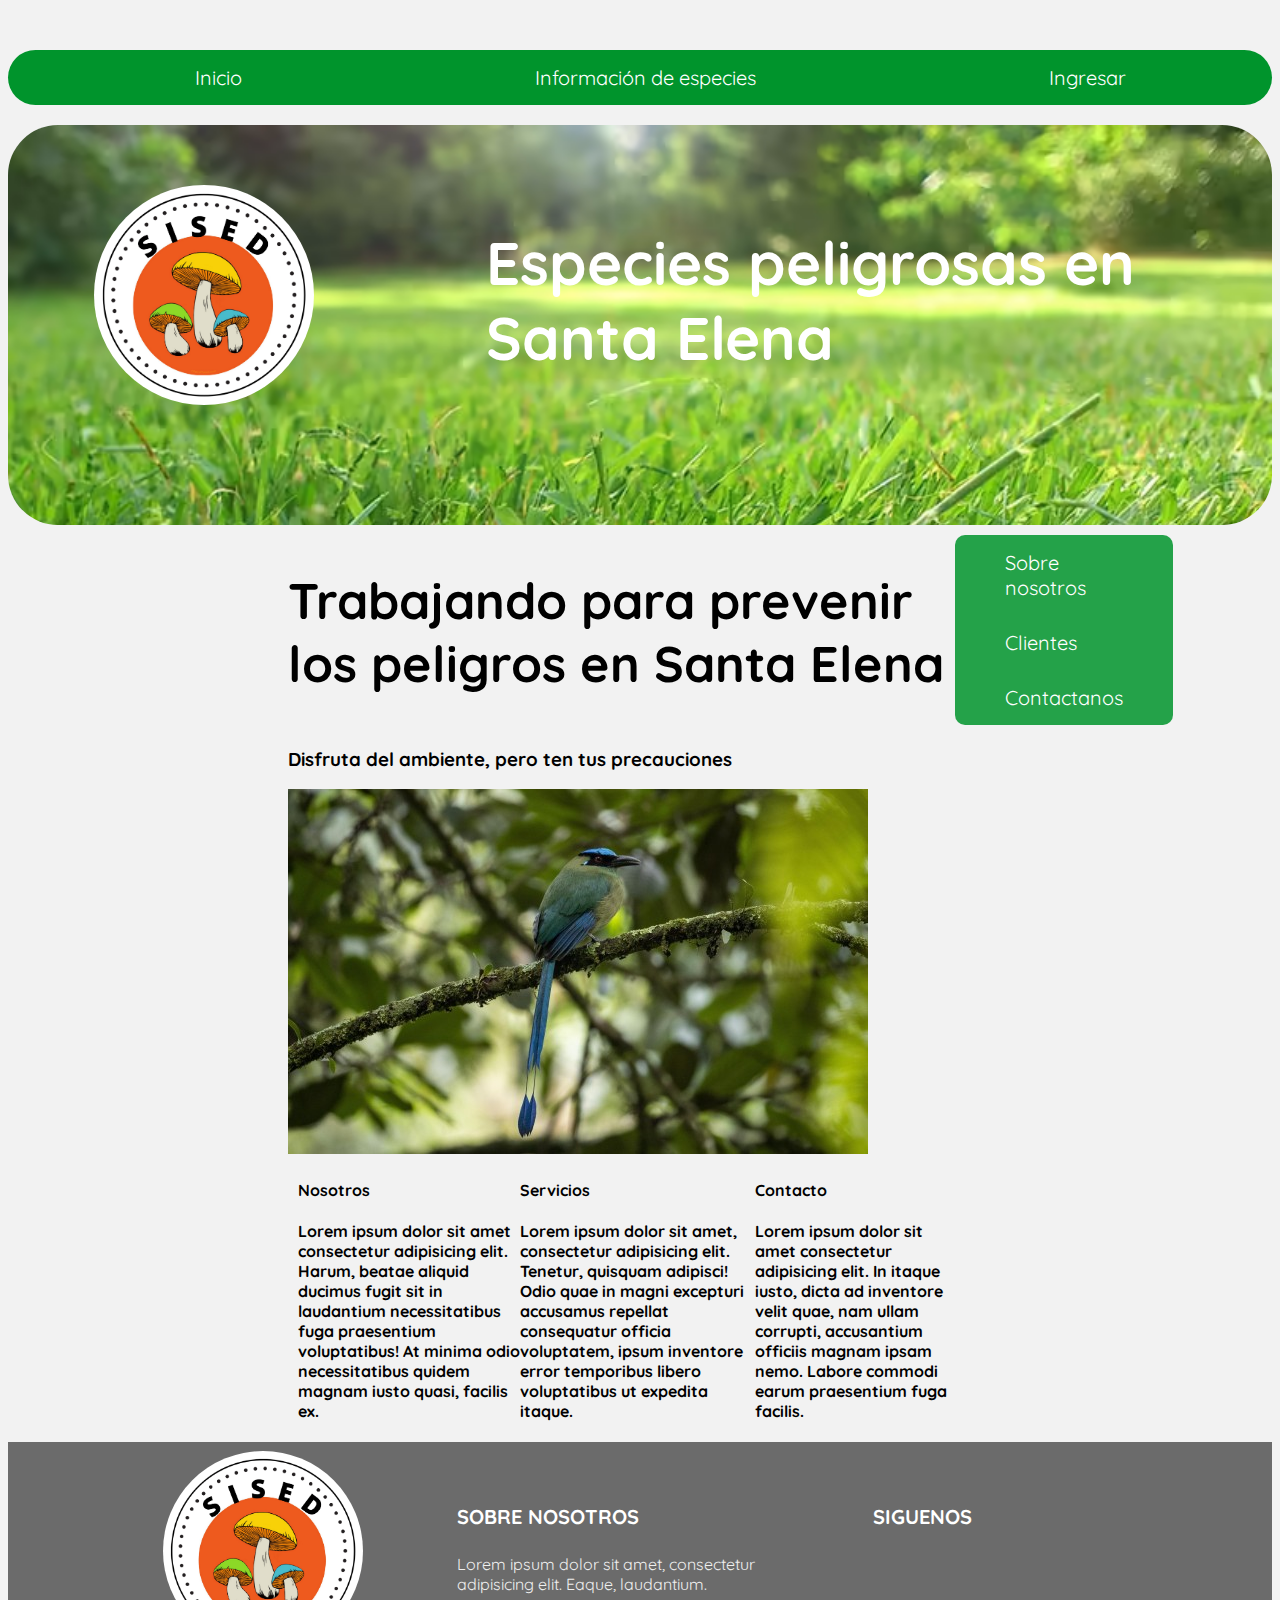
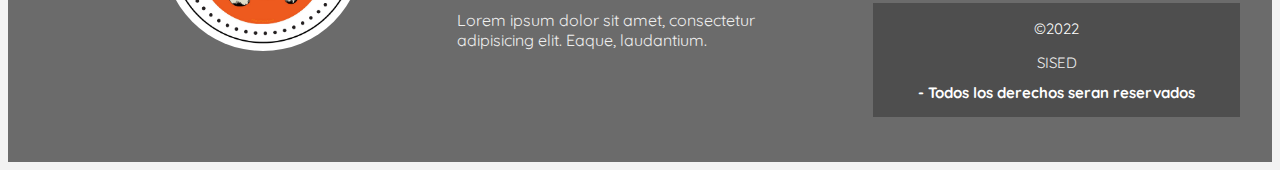
<file: sised-prototipo/index.html>
<!DOCTYPE html>
<html lang="en">
<!--Prueba del git (ignorar)-->

<head>
    <meta charset="UTF-8">
    <meta http-equiv="X-UA-Compatible" content="IE=edge">
    <meta name="viewport" content="width=device-width, initial-scale=1.0">
    <link rel="stylesheet" href="./style/style.css">
    <link rel="shortcut icon" href="./assests/icono-circule.png" type="image/x-icon">
    <title>SISED</title>
</head>

<body id="inicio">
    <header>
        <nav>
            <ul class="menu-horizontal">
                <li class="lista lista-a"><a href="index.html">Inicio</a></li>
                <li class="lista"><a href="./informacion-especies.html">Información de especies</a></li>
                <li class="lista lista-r">
                    <a href="#">Ingresar</a>
                    <ul class="menu-vertical">
                        <li class="desplegable"><a href="./registrarse.html">Registrarse</a></li>
                        <li class="desplegable"><a href="./inicio-sesion.html">Iniciar Sesión</a></li>
                    </ul>
                </li>
            </ul>
        </nav>
    </header>
    <div class="titulo_y_logo">
        <div class="logo"><img src="./assests/logo.png" alt="Logo">
        </div>
        <div class="titulo">
            <h1>Especies peligrosas en Santa Elena</h1>
        </div>
    </div>
    <main>
        <div class="informacion_principal">
            <div class="subtitulo_principal">
                <h1>Trabajando para prevenir los peligros en Santa Elena</h1>
            </div>
            <div class="subtitulo1">
                <h3>Disfruta del ambiente, pero ten tus precauciones</h3>
            </div>
            <div class="imagen"><img src="./assests/image_content_36688116_20201116184458.jpg" alt=""></div>
            <div class="subtitulos_varios">
                <div>
                    <h4>Nosotros</h4>
                    <h4>Lorem ipsum dolor sit amet consectetur adipisicing elit. Harum, beatae aliquid ducimus fugit sit
                        in laudantium necessitatibus fuga praesentium voluptatibus! At minima odio necessitatibus quidem
                        magnam iusto quasi, facilis ex.</h4>
                </div>
                <div>
                    <h4>Servicios</h4>
                    <h4>Lorem ipsum dolor sit amet, consectetur adipisicing elit. Tenetur, quisquam adipisci! Odio quae
                        in magni excepturi accusamus repellat consequatur officia voluptatem, ipsum inventore error
                        temporibus libero voluptatibus ut expedita itaque.</h4>
                </div>
                <div>
                    <h4>Contacto</h4>
                    <h4>Lorem ipsum dolor sit amet consectetur adipisicing elit. In itaque iusto, dicta ad inventore
                        velit quae, nam ullam corrupti, accusantium officiis magnam ipsam nemo. Labore commodi earum
                        praesentium fuga facilis.</h4>
                </div>
            </div>
        </div>
        <div>
            <ul class="menusito">
                <li class="primero"><a href="#" class="primero">Sobre nosotros</a></li>
                <li class="mitad"><a href="#">Clientes</a></li>
                <li class="ultimo"><a href="https://www.instagram.com/sised_pia/" class="ultimo">Contactanos</a></li>
            </ul>
        </div>
    </main>
    </div>
    <script src="./script/script.js"></script>
    <footer class="Piedepagina">
        <div class="grupo1">
            <div class="box">
                <figure>
                    <a href="#">
                        <img src="./assests/logo.png" alt="Logo de SISED">
                    </a>
                </figure>
            </div>
            <div class="box">
                <h2>SOBRE NOSOTROS</h2>
                <p>Lorem ipsum dolor sit amet, consectetur adipisicing elit. Eaque, laudantium.</p>
                <p>Lorem ipsum dolor sit amet, consectetur adipisicing elit. Eaque, laudantium.</p>
            </div>
            <div class="box">
                <h2>SIGUENOS</h2>
                <div class="redsocial">
                    <a href="#" class="fa fa-facebook"></a>
                    <a href="#" class="fa fa-instagram"></a>
                    <a href="#" class="fa fa-twitter"></a>
                    <a href="#" class="fa fa-youtube"></a>
                </div>
                <div class="grupo2">
                    <small>&copy;2022 <p>SISED</p> <b> - Todos los derechos seran reservados</b></small>
                </div>
            </div>
        </div>
    </footer>

</body>

</html>
</file>
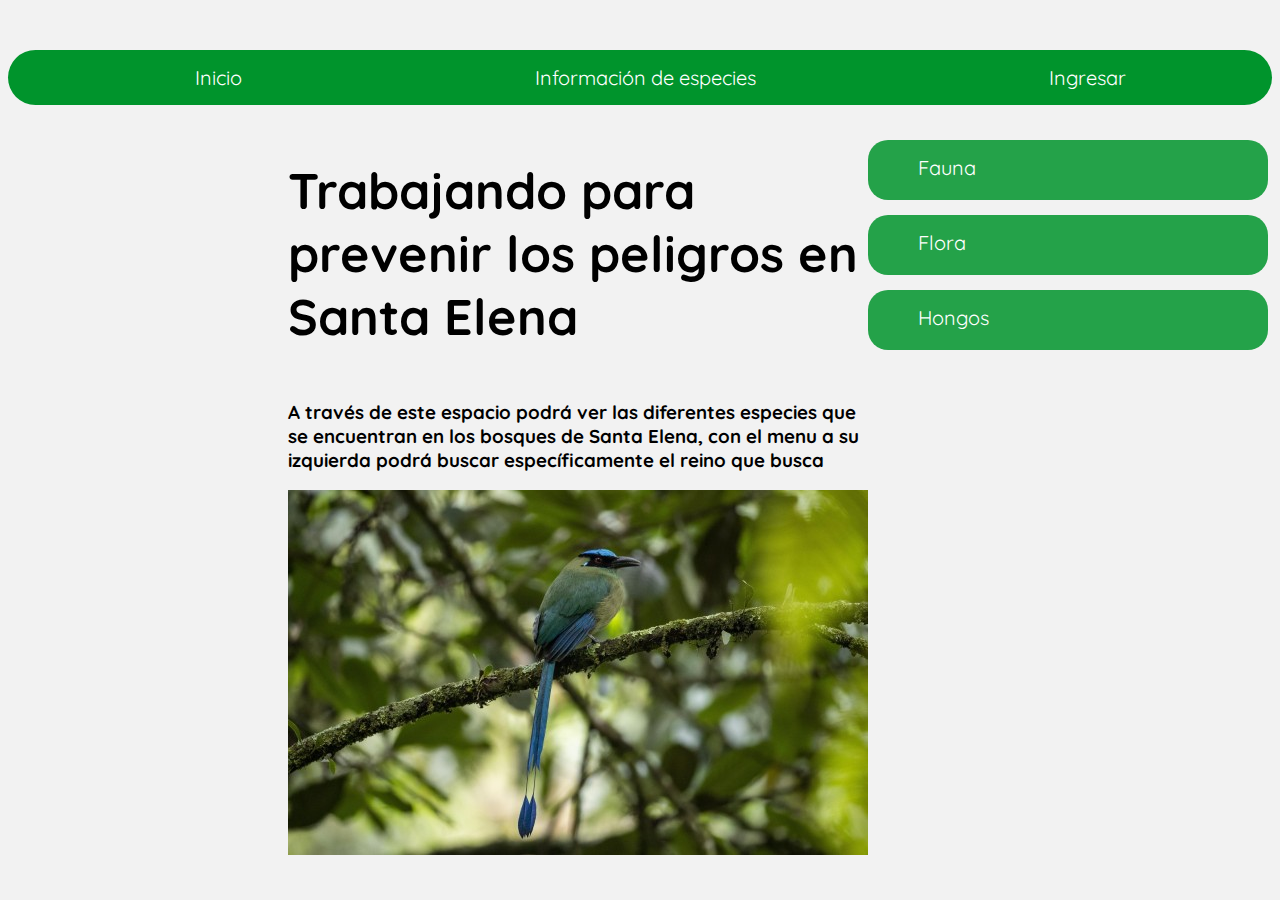
<file: sised-prototipo/animales.html>
<!DOCTYPE html>
<html lang="en">
<head>
    <meta charset="UTF-8">
    <meta http-equiv="X-UA-Compatible" content="IE=edge">
    <meta name="viewport" content="width=device-width, initial-scale=1.0">
    <link rel="stylesheet" href="./style/style.css">
    <link rel="shortcut icon" href="./assests/icono-circule.png" type="image/x-icon">
    <title>Document</title>
</head>
<body>
    <header>
        <nav>
            <ul class="menu-horizontal">
                <li class="lista lista-a"><a href="index.html">Inicio</a></li>
                <li class="lista"><a href="./informacion-especies.html">Información de especies</a></li>
                <li class="lista lista-r">
                    <a href="#">Ingresar</a>
                    <ul class="menu-vertical">
                        <li class="desplegable"><a href="./registrarse.html">Registrarse</a></li>
                        <li class="desplegable"><a href="./inicio-sesion.html">Iniciar Sesión</a></li>
                    </ul>
                </li>
            </ul>
        </nav>
    </header>
    <main>
        <div class="informacion_principal">
            <div class="subtitulo_principal">
                <h1>Trabajando para prevenir los peligros en Santa Elena</h1>
            </div>
            <div class="subtitulo1">
                <h3>A través de este espacio podrá ver las diferentes especies que se encuentran en los bosques de Santa Elena, con el menu a su izquierda podrá buscar específicamente el reino que busca</h3>
            </div>
            <div class="imagen"><img src="./assests/image_content_36688116_20201116184458.jpg" alt=""></div>
        </div>
        <div class="menusito">
            <div><a class="animales_boton" href="./animales.html">Fauna</a></div>
            <div><a href="./plantas.html" class="plantas_boton">Flora</a></div>
            <div><a href="./hongos.html" class="hongos_boton">Hongos</a></div>
        </div>
        
    </main>
    <script src="./script/script.js"></script>
</body>
</html>
</file>
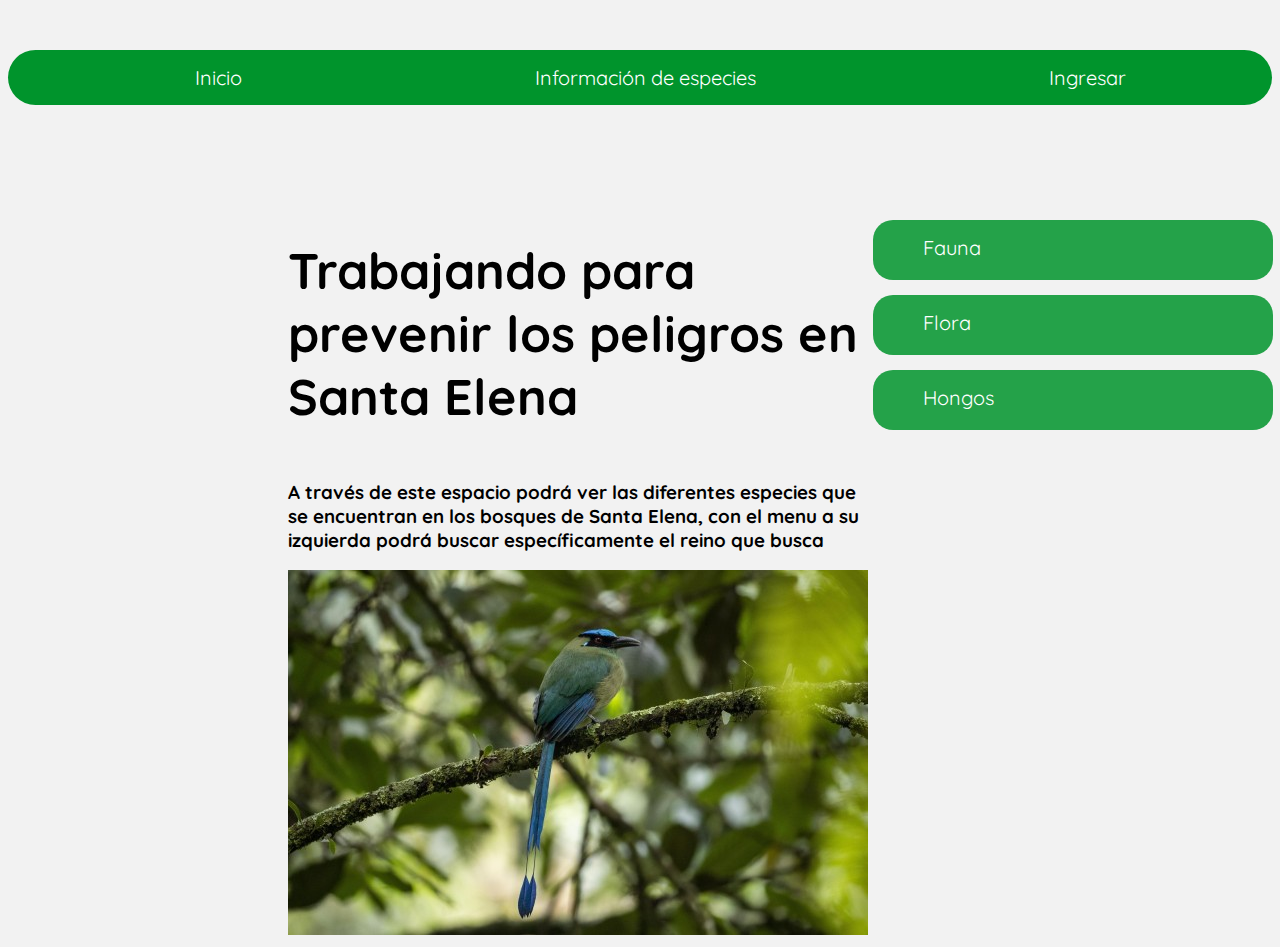
<file: sised-prototipo/informacion-especies.html>
<!DOCTYPE html>
<html lang="en">

<head>
    <meta charset="UTF-8">
    <meta http-equiv="X-UA-Compatible" content="IE=edge">
    <meta name="viewport" content="width=device-width, initial-scale=1.0">
    <link rel="stylesheet" href="./style/style.css">
    <link rel="shortcut icon" href="./assests/icono-circule.png" type="image/x-icon">
    <title>SISED</title>
</head>

<body id="informacion">
    <header>
        <nav>
            <ul class="menu-horizontal">
                <li class="lista lista-a"><a href="index.html">Inicio</a></li>
                <li class="lista"><a href="./informacion-especies.html">Información de especies</a></li>
                <li class="lista lista-r">
                    <a href="#">Ingresar</a>
                    <ul class="menu-vertical">
                        <li class="desplegable"><a href="./registrarse.html">Registrarse</a></li>
                        <li class="desplegable"><a href="./inicio-sesion.html">Iniciar Sesión</a></li>
                    </ul>
                </li>
            </ul>
        </nav>
    </header>
    <main>
        <div class="informacion_principal">
            <div class="subtitulo_principal">
                <h1>Trabajando para prevenir los peligros en Santa Elena</h1>
            </div>
            <div class="subtitulo1">
                <h3>A través de este espacio podrá ver las diferentes especies que se encuentran en los bosques de Santa Elena, con el menu a su izquierda podrá buscar específicamente el reino que busca</h3>
            </div>
            <div class="imagen"><img src="./assests/image_content_36688116_20201116184458.jpg" alt=""></div>
        </div>
        <div class="menusito">
            <div><a class="animales_boton" href="./fauna.html">Fauna</a></div>
            <div><a href="./flora.html" class="plantas_boton">Flora</a></div>
            <div><a href="./hongos.html" class="hongos_boton">Hongos</a></div>
        </div>
    </main>
    <script src="./script/script.js"></script>
</body>

</html>
</file>
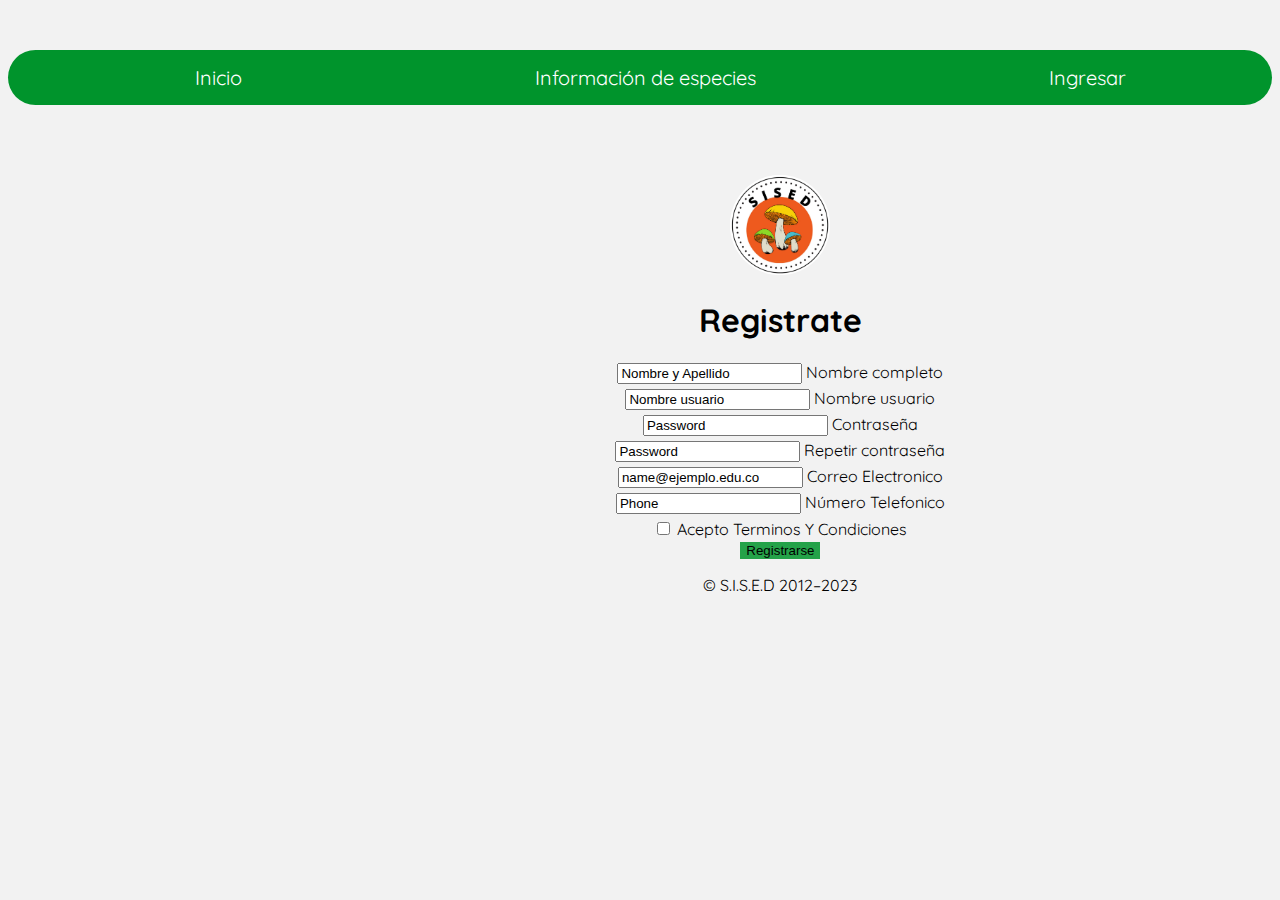
<file: sised-prototipo/registrarse.html>
<!DOCTYPE html>
<html lang="en">

<head>
    <meta charset="UTF-8">
    <meta http-equiv="X-UA-Compatible" content="IE=edge">
    <meta name="viewport" content="width=device-width, initial-scale=1.0">
    <title>Registro</title>
    <link rel="stylesheet" href="./style/style.css">
    <link rel="shortcut icon" href="./assests/icono-circule.png" type="image/x-icon">

    <!-- CSS only -->
<link href="https://cdn.jsdelivr.net/npm/bootstrap@5.2.2/dist/css/bootstrap.min.css" rel="stylesheet" integrity="sha384-Zenh87qX5JnK2Jl0vWa8Ck2rdkQ2Bzep5IDxbcnCeuOxjzrPF/et3URy9Bv1WTRi" crossorigin="anonymous">

</head>

<style>
    .bd-placeholder-img {
        font-size: 1.125rem;
        text-anchor: middle;
        -webkit-user-select: none;
        -moz-user-select: none;
        user-select: none;
      }

      @media (min-width: 768px) {
        .bd-placeholder-img-lg {
          font-size: 3.5rem;
        }
      }

      .b-example-divider {
        height: 3rem;
        background-color: rgba(0, 0, 0, .1);
        border: solid rgba(0, 0, 0, .15);
        border-width: 1px 0;
        box-shadow: inset 0 .5em 1.5em rgba(0, 0, 0, .1), inset 0 .125em .5em rgba(0, 0, 0, .15);
      }

      .b-example-vr {
        flex-shrink: 0;
        width: 1.5rem;
        height: 100vh;
      }

      .bi {
        vertical-align: -.125em;
        fill: currentColor;
      }

      .nav-scroller {
        position: relative;
        z-index: 2;
        height: 2.75rem;
        overflow-y: hidden;
      }

      .nav-scroller .nav {
        display: flex;
        flex-wrap: nowrap;
        padding-bottom: 1rem;
        margin-top: -1px;
        overflow-x: auto;
        text-align: center;
        white-space: nowrap;
        -webkit-overflow-scrolling: touch;
      }

    .btn-primary{
        background-color: rgba(0,148,44, 0.85) !important;
        border: none;
    }

    form{
        text-align: center;
    }
</style>

<body id="registrarse">
    <header>
        <nav>
            <ul class="menu-horizontal">
                <li class="lista lista-a"><a href="index.html">Inicio</a></li>
                <li class="lista"><a href="./informacion-especies.html">Información de especies</a></li>
                <li class="lista lista-r">
                    <a href="#">Ingresar</a>
                    <ul class="menu-vertical">
                        <li class="desplegable"><a href="./registrarse.html">Registrarse</a></li>
                        <li class="desplegable"><a href="./inicio-sesion.html">Iniciar Sesión</a></li>
                    </ul>
                </li>
            </ul>
        </nav>
    </header>
    <!-- <main>
       
        <form action="#" class="formulariob" id="formulario"> 
            
          
            <div class="formulario__grupo" id="grupo__nombre">
                <label class="formulario__label">Nombre y Apellido</label>
                <div class="formulario__grupo-input">
                    <input type="text" class="formulario__input" name="nombre" id="nombre"
                        placeholder="Nombre y Apellido" required>
                    <i class="formulario__validacion-estado fas fa-times-circle"></i>
                </div>
                <p class="formulario__input-error">El nombre debe tener minimo 4 caracteres y solo se admiten números,
                    letras y guión bajo.</p>
            </div>
            
          
            <div class="formulario__grupo" id="grupo__usuario">
                <label class="formulario__label">Nombre de usuario</label>
                <div class="formulario__grupo-input">
                    <input type="text" class="formulario__input" name="usuario" id="usuario"
                        placeholder="Nombre Usuario" required>
                    <i class="formulario__validacion-estado fas fa-times-circle"></i>
                </div>
                <p class="formulario__input-error">El usuario debe tener minimo 4 caracteres y solo se admiten números,
                    letras y guión bajo.</p>
            </div>


        
            <div class="formulario__grupo" id="grupo__password">
                <label class="formulario__label">Contraseña</label>
                <div class="formulario__grupo-input">
                    <input type="password" class="formulario__input" name="password" id="password"
                        placeholder="Contraseña" required>
                    <i class="formulario__validacion-estado fas fa-times-circle"></i>
                </div>
                <p class="formulario__input-error">La contraseña debe ser de 4 a 12 digitos</p>
            </div>


            <div class="formulario__grupo" id="grupo__password2">
                <label class="formulario__label">Repetir la contraseña</label>
                <div class="formulario__grupo-input">
                    <input type="password" class="formulario__input" name="password2" id="password2"
                        placeholder="Repetir contraseña" required>
                    <i class="formulario__validacion-estado fas fa-times-circle"></i>
                </div>
                <p class="formulario__input-error">La contraseña no coincide</p>
            </div>


    
            <div class="formulario__grupo" id="grupo__correo">
                <label class="formulario__label">Correo Electronico</label>
                <div class="formulario__grupo-input">
                    <input type="email" class="formulario__input" name="correo" id="correo"
                        placeholder="correo@hogwarts.com" required>
                    <i class="formulario__validacion-estado fas fa-times-circle"></i>
                </div>
                <p class="formulario__input-error">El correo debe tener mÍnimo 4 caracteres y sólo se admiten números,
                    letras y guión bajo.</p>
            </div>

            <div class="formulario__grupo" id="grupo__telefono">
                <label class="formulario__label">Teléfono</label>
                <div class="formulario__grupo-input">
                    <input type="telefono" class="formulario__input" name="telefono" id="telefono"
                        placeholder="0123456789" required>
                    <i class="formulario__validacion-estado fas fa-times-circle"></i>
                </div>
                <p class="formulario__input-error">El número debe tener 10 digitos</p>
            </div>


            <div class="formulario__grupo formulario__grupo-terminos" id="grupo__terminos">
                <label class="formulario__label">
                    <input class="formulario__checkbox" type="checkbox" name="terminos" id="terminos" required>
                    <h1 class="formulario__span" style="font-size: 12px;"><strong>Acepto los terminos y condiciones</strong></h1>
                </label>
            </div>


            <div class="formulario__mensaje" id="formulario__mensaje">
                <p><i class="fas fa-exclamation-circle"> <b>Error:</b> Debes completar todos los campos</i></p>
            </div>

            <div class="formulario__grupo formulario__grupo-btn-enviar">
                <p class="formulario__mensaje-exito" id="formulario__mensaje-exito">El formulario se envió correctamente
                </p>
                <input class="formulario__btn" type="submit" value="Enviar">
            </div>
        </form>
    </main> -->

    <main class="form-signin w-100 m-auto" style="justify-content: center; padding: 50px; ">
        <form>
          <img class="mb-4" src="./assests/icono-circule.png" alt="" width="100px">
          <h1 class="h3 mb-3 fw-normal"> Registrate</h1>
      
          <div class="form-floating">
            <input type="text" class="form-control" id="floatingInput" placeholder="Nombre y Apellido">
            <label for="floatingInput">Nombre completo</label>
          </div>

          <div class="form-floating">
            <input type="text" class="form-control" id="floatingInput" placeholder="Nombre usuario" required style="margin-top: 5px;">
            <label for="floatingInput">Nombre usuario</label>
          </div>
          <div class="form-floating">
            <input type="password" class="form-control" id="floatingPassword" placeholder="Password" required style="margin-top: 5px;">
            <label for="floatingPassword">Contraseña</label>
          </div>
          <div class="form-floating">
            <input type="password" class="form-control" id="floatingPassword" placeholder="Password" required style="margin-top: 5px;">
            <label for="floatingPassword">Repetir contraseña</label>
          </div>
          <div class="form-floating">
            <input type="email" class="form-control" id="floatingInput" placeholder="name@ejemplo.edu.co" required style="margin-top: 5px;">
            <label for="floatingInput">Correo Electronico</label>
          </div>
          <div class="form-floating">
            <input type="telefono" class="form-control" id="floatingInput" placeholder="Phone" style="margin-top: 5px;">
            <label for="floatingInput">Número Telefonico</label>
          </div>
      
          <div class="checkbox mb-3" style="margin-top: 5px;">
            <label style="margin-top: 5px;">
              <input type="checkbox" value="remember-me" required> Acepto Terminos Y Condiciones
            </label>
          </div>
          <button class="w-100 btn btn-lg btn-primary" type="submit" value="enviar" st>Registrarse</button>
          <p class="mt-5 mb-3 text-muted">&copy; S.I.S.E.D 2012–2023 </p>
        </form>
      </main>
      
</body>

</html>
</file>
<file: sised-prototipo/style/style.css>
@import url('https://fonts.googleapis.com/css2?family=Quicksand:wght@300&display=swap');

body {
    background-color: #f2f2f2;
    font-family: 'Quicksand', sans-serif;
    background-size: cover;
}

header {
    border: black;
    color: white;
}

.lista-r {
    float: right;
}

.titulo_y_logo {
    height: 400px;
    width: 100%;
    background-image: url(../assests/fondo.avif);
    background-repeat: no-repeat;
    background-size: cover;
    border-radius: 50px;
    justify-content: space-around;
    display: inline-flex;
}

.logo {
    width: 220px;
    height: 220px;
    display: flex;
    margin-top: 60px;
    border-radius: 50px;
}

.logo img {
    border-radius: 50%;
}

.titulo {
    width: 700px;
    height: 220px;
    font-size: 30px;
    color: white;
    margin-top: 60px;
}


.subtitulo_principal {
    font-size: 25px;
    display: flex;
}

.subtitulos_varios {
    justify-content: space-around;
    display: flex;
    width: 100%;
    margin: 0px 10px;
}

.informacion_principal {
    display: block;
    flex-direction: column;
    justify-content: space-between;
    height: 100%;
}

.menusito {
    list-style: none;
    margin: 0;
    padding: 0;
    width: 100%;
    font-size: 20px;
    position: relative;
    display: inline-block;
}

.menusito a {
    text-decoration: none;
    color: white;
    display: block;
    padding: 15px 50px;
    background-color: rgba(0,148,44, 0.85) !important;
    border-bottom: #A0D995;
}

.menusito .ultimo {

    border-bottom-left-radius: 10px;
    border-bottom-right-radius: 10px;
}

.menusito .primero {
    border-top-left-radius: 10px;
    border-top-right-radius: 10px;
}

.primero a:hover {
    border-top-left-radius: 10px;
    border-top-right-radius: 10px;
    background-color: #68a94a;
    color: #f2f2f2;
}

.ultimo a:hover {

    border-bottom-left-radius: 10px;
    border-bottom-right-radius: 10px;
    background-color: #68a94a;
    color: #f2f2f2;

}

.mitad a:hover {
    background-color: #68a94a;
    color: #f2f2f2;
}

.inicio_sesion {
    display: flex;
    flex-direction: column;
    align-items: center;
    /*todo lo que tenga que ver con letras*/
}

.inicio_sesion form {
    justify-content: center;
    align-items: center;
    display: flex;
    width: 300px;
    padding: 5px;
}

.formulario {
    display: flex;
    flex-direction: column;
    /*lo que tiene que ver copn la cajita del formulario*/
    width: auto;

    /*todo lo que tenga que ver con letras*/
    font-size: 30px;
    color: white;
}

.unoporlinea {
    display: flex;
    flex-direction: column;
    justify-content: center;
    align-items: stretch;
}

.formulario input {
    /*espacio entre los elementos dentro del formulario*/
    margin-bottom: 40px;

    border: 2px solid black;
    color: #f2f2f2;
}

.inicio_sesion button {
    background-color: #66dc70;
    font-size: 20px;
    margin-left: 30px;
}

.formulario {
    display: grid;
    grid-template-columns: 1fr 1fr;
    gap: 45px;
}

.formulario__label {
    display: block;
    padding: 10px 0;
    font-size: 25px;
}

.formulario__grupo-input {
    position: relative;
}

.formulario__input {
    width: 90%;
    background: #f2f2f2;
    border: 1px solid gray;
    color: black;
    font-size: 15px;
    outline: none;
    line-height: 45px;
    padding: 0 10px;
    transition: all 1s;
    border-radius: 5px;
}

.formulario__validacion-estado {
    position: absolute;
    right: 45px;
    bottom: 15px;
    z-index: 1000;
    font-size: 16px;
    opacity: 0;
}

.formulario__input:focus {
    box-shadow: 0 0 5px #035f22;
}

.formulario__input-error {
    font-size: 12px;
    margin-bottom: 0;
    display: none;
}

.formulario__input-error-activo {
    display: block;
}

.formulario__span {
    font-size: 1.1em;
    font-weight: 100;
}
h1.formulario__span{
    font-size: 10px;
}

.formulario__checkbox {
    cursor: pointer;
    height: 15px;
    width: 15px;
    margin: 0 10px;
}

.formulario__grupo-terminos {
    text-align: center;
}

.formulario__grupo-terminos,
.formulario__mensaje,
.formulario__grupo-btn-enviar {
    grid-column: span 2;
}

.formulario__mensaje {
    display: none;
    /* height: 45px; */
    /* line-height: 45px; */
    padding: 15px;
    border-radius: 5px;
    background: #f00;
    text-align: center;
}

.formulario__mensaje-activo {
    display: block;
}

.formulario__grupo-btn-enviar {
    display: flex;
    flex-direction: column;
    align-items: center;
}

.formulario__btn {
    padding: 15px 35px;
    background: #000;
    color: #fff;
    border: none;
    border-radius: 3px;
    cursor: pointer;
}

.formulario__btn:hover {
    background: #68a94a;
    transition: 1s;
}

.formulario__mensaje-exito {
    font-size: 2em;
    color: #20b80c;
    padding: 10px;
    text-align: center;
    display: none;
}

.formulario__mensaje-exito-activo {
    display: block;
}


/* --------------------------------------------- VALIDACIÓN ----------------------------------------- */
.formulario__grupo-correcto .formulario__validacion-estado {
    color: #29ee0f;
    opacity: 1;
}

.formulario__grupo-incorrecto .formulario__label {
    color: #ee0f0f;
}


.formulario__grupo-incorrecto .formulario__validacion-estado {
    color: #ee0f0f;
    opacity: 1;
}

.formulario__grupo-incorrecto .formulario__input {
    border: 1px solid #ee0f0f;

}

::placeholder {
    color: black;
}

nav {
    margin: auto;
    background-color: rgba(255, 255, 255, 0);
    font-size: 20px;
    margin-top: 50px;
}

.menu-horizontal {
    list-style: none;
    display: flex;
    justify-content: space-around;
    background-color: rgb(0, 148, 44) !important;
    border-radius: 10px;
    justify-content: space-around;
    border-bottom: #42c04d;
    border-radius: 50px;
}

.menu-horizontal-x {
    list-style: none;
    display: flex;
    justify-content: space-around;
    background-color: rgb(0, 148, 44) !important;
    border-radius: 10px;
    justify-content: space-around;
    border-bottom: #42c04d;
    border-radius: 50px;
}

.menu-horizontal .desplegable {
    color: white;
    margin-top: 3px;
}

.menu .lista {
    display: inline-block;
}

.lista-r {
    float: left;
}

.menu-horizontal-x>li>a {
    display: block;
    padding: 15px 20px;
    color: rgb(76, 129, 5);
    text-decoration: none;
    color: white;
}

.menu-horizontal-x>li:hover {
    background-color: #68a94a;
    border-radius: 5px;
}

.menu-horizontal>li>a {
    display: block;
    padding: 15px 20px;
    color: rgb(76, 129, 5);
    text-decoration: none;
    color: white;
}

.menu-horizontal>li:hover {
    background-color: #68a94a;
    border-radius: 5px;
    padding: 0px;
}

.menu-vertical {
    position: absolute;
    display: none;
    list-style: none;
    width: 200px;
    background-color: #68a94a;
    border-radius: 5px;

}

.menu-horizontal li:hover .menu-vertical {
    display: block;
}

.menu-horizontal-x li:hover .menu-vertical {
    display: block;
}

.menu-vertical li:hover {
    background-color: #68a94a;
    border-radius: 10px;
}

.menu-vertical li a {
    display: block;
    padding: auto;
    text-decoration: none;
    color: black;
}

.menu-vertical>li>a {
    color: rgb(255, 255, 255);
}



.formulario {
    background-color: hsla(0, 0%, 95%, 0.843);
    color: black;
    width: auto;
    height: auto;
    padding: 30px 15px 15px 30px;
    border-radius: 40px;
    border: 2px solid black;

}

.formulariob {
    background-color: hsla(0, 0%, 95%, 0.843);
    color: black;
    width: auto;
    height: auto;
    padding: 30px 15px 15px 30px;
    border-radius: 40px;
    border: 2px solid black;
    position: relative;
}

main .formulariob {
    display: block;
    align-items: center;
    align-content: center;
    justify-content: center;
    position: relative;
    top: 50%;
    left: 22%;
    margin-bottom: 0;
    transform: translate(-50%, -50%);
    margin-top: 420px;
    font-size: 18px;
    width: 500px;
}


.formulario__label {
    font-size: 30px;
    display: flex;
}

div.caja2 .formulario__span{
    justify-content: center;
    align-items: center;
}

#inicio_sesion {
    background-image: url(../assests/forest2.webp);
    background-repeat: no-repeat;
    background-size: 100%;
}


#registrarse main {
    align-items: center;
    justify-content: center;
}

#informacion .menusito {
    width: 300px;
}

#informacion main {
    margin-top: 100px;
}

#informacion .menusito {
    display: flex;
    flex-direction: column;
}


.animales_boton {
    margin-top: 15px;
    width: 300px;
    height: 30px;
    background-color: #124d17;
    border-radius: 20px;
}

.animales_boton:hover {
    margin-top: 15px;
    width: 300px;
    height: 300px;
    background-image: url(../assests/Trogon-Enmascarado-1.webp);
    background-size: cover;
    border-radius: 20px;
}

.plantas_boton {
    margin-top: 15px;
    width: 300px;
    height: 30px;
    background-color: #124d17;
    border-radius: 20px;
}

.plantas_boton:hover {
    margin-top: 10px;
    width: 300px;
    height: 300px;
    background-image: url(../assests/flores.jpg);
    background-size: cover;
    border-radius: 20px;
}

.hongos_boton {
    margin-top: 15px;
    width: 300px;
    height: 30px;
    background-color: #124d17;
    border-radius: 20px;
}

.hongos_boton:hover {
    margin-top: 10px;
    margin-bottom: 20px;
    width: 300px;
    height: 300px;
    background-image: url(../assests/hongo.jpg);
    background-size: cover;
    border-radius: 20px;
}

main {
    width: 70%;
    margin-left: 280px;
    display: flex;
    flex-direction: row;
    margin-top: 10px;
}

/* PIE DE PAGINA UWU >///< */
.Piedepagina {
    width: 100%;
    background-color: rgb(107, 107, 107);
}

.Piedepagina .grupo1 {
    width: 100%;
    max-width: 1200px;
    margin: auto;
    display: grid;
    grid-template-columns: repeat(3, 1fr);
    grid-gap: 50px;
    padding: 45px 0px;
}

.Piedepagina .grupo1 .box figure {
    width: 100%;
    height: 100px;
    display: flex;
    justify-content: center;
    align-items: center;
}

.Piedepagina .grupo1 .box figure img {
    width: 200px;
    border-radius: 50%;

}

.Piedepagina .grupo1 .box h2 {
    color: #fff;
    margin-bottom: 25px;
    font-size: 20px;

}

.Piedepagina .grupo1 .box p {
    color: #efefef;
    margin-bottom: 10px;
}

.Piedepagina .grupo1 .redsocial a {
    display: inline-block;
    text-decoration: none;
    width: 45px;
    height: 45px;
    line-height: 45px;
    color: #fff;
    margin-right: 10px;
    text-align: center;
    transition: all 300ms ease;
}

.Piedepagina .grupo1 .redsocial:hover {
    color: #68a94a;
}

.Piedepagina .grupo2 {
    background-color: rgb(78, 78, 78);
    padding: 15px 10px;
    text-align: center;
    color: #fff;
}

.Piedepagina .grupo2 small {
    font-size: 15px;

}

@media screen and (max-width:800px) {
    .Piedepagina .grupo1 {
        width: 90%;
        grid-template-columns: repeat(1, 1fr);
        grid-gap: 30px;
        padding: 35px 0px;
    }

}

/*elements*/

/* div.redsocial {
    z-index: 9999;
    width: 45px;
    text-align: left;
    right: 30px;
    top: 499px;
    margin-right: 0px;
    transition: all 0.6s ease 0s;
    display: inline;
    margin-bottom: 20px;
}



div.redsocial .facebook {
    width: 40px;
    height: 40px;
    opacity: 1;
    background: #336699;
    border-radius: 100%;
    align-items: center;
    text-align: center;
}

div.redsocial .instagram {
    width: 40px;
    height: 40px;
    opacity: 1;
    background: radial-gradient(circle farthest-corner at 35% 90%, #fec564, rgba(0, 0, 0, 0) 50%), radial-gradient(circle farthest-corner at 0 140%, #fec564, rgba(0, 0, 0, 0) 50%), radial-gradient(ellipse farthest-corner at 0 -25%, #5258cf, rgba(0, 0, 0, 0) 50%), radial-gradient(ellipse farthest-corner at 20% -50%, #5258cf, rgba(0, 0, 0, 0) 50%), radial-gradient(ellipse farthest-corner at 100% 0, #893dc2, rgba(0, 0, 0, 0) 50%), radial-gradient(ellipse farthest-corner at 60% -20%, #893dc2, rgba(0, 0, 0, 0) 50%), radial-gradient(ellipse farthest-corner at 100% 100%, #d9317a, rgba(0, 0, 0, 0)), linear-gradient(#6559ca, #bc318f 30%, #e33f5f 50%, #f77638 70%, #fec66d 100%);
    border-radius: 100%;
    align-items: center;
    justify-content: center;
    text-align: center;
}

div.redsocial .twitter {
    width: 40px;
    height: 40px;
    opacity: 1;
    background: #00ACEC;
    border-radius: 100%;
}

div.redsocial .youtube {
    width: 40px;
    height: 40px;
    opacity: 1;
    background: #c33;
    border-radius: 100%;
}

div.redsocial .WhatsApp{
    width: 40px;
    height: 40px;
    opacity: 1;
    background: #61CE70;
    border-radius: 100%;
}

div.redsocial .gmail{
    width: 40px;
    height: 40px;
    opacity: 1;
    background-color: #343D44;
    border-radius: 100%;
} */
</file>
